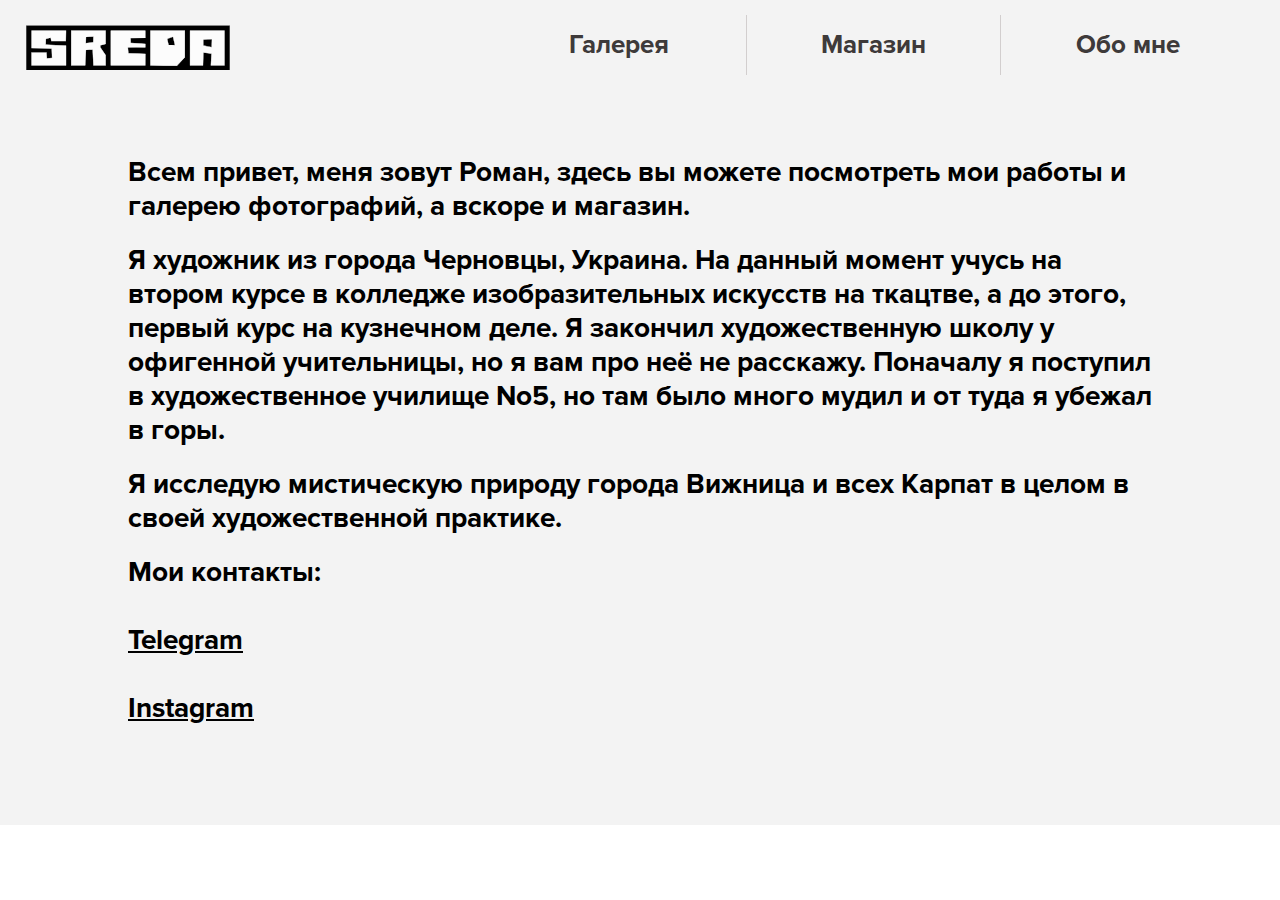
<file: about.html>
<!DOCTYPE html>
<html lang="en">

<head>
	<meta charset="UTF-8">
	<meta name="viewport" content="width=device-width, user-scalable=no, initial-scale=1.0, maximum-scale=1.0, minimum-scale=1.0">
	<title>SREDA art.</title>
	<link rel="shortcut icon" href="img/mLogo.svg" type="image/svg">
	<link rel="stylesheet" href="style.css">
	<link rel="stylesheet" href="JS-gallery/jquery.fancybox.min.css">
</head>

<body id="body">
	<div class="allCont">
		<header>
			<div class="h-mainBlock">
				<div class="h-logoBlock">
					<a href="index.html" class="h-LogoA"><img src="img/Logo.svg" alt="Logo" class="h-logo"></a>
				</div>
				<div class="h-menuBlock">
					<ul class="h-menu">
						<li class="menuLi"><a href="index.html" class="h-menuLiA">Галерея</a></li>
						<li class="menuLi"><a href="shop.html" class="h-menuLiA">Магазин</a></li>
						<li class="menuLi"><a href="about.html" class="h-menuLiA">Обо мне</a></li>
					</ul>
				</div>
			</div>
			<div class="h-mainBlockP">
				<div class="h-logoBlock">
					<a href="index.html" class="h-LogoA"><img src="img/Logo.svg" alt="Logo" class="h-logo"></a>
				</div>
				<div class="menuButton noReady">
					<div class="menuButtonClick">
						<div class="menuButtonLine1"></div>
						<div class="menuButtonLine2"></div>
						<div class="menuButtonLine3"></div>
					</div>
				</div>
				<div class="menuFilter"></div>
				<div class="phoneMenu">
					<p class="pMenuLogo">SRD art.</p>
					<ul class="pMenuUl">
						<li class="pMenuLi"><a href="index.html" class="pMenuA">Галерея</a></li>
						<li class="pMenuLi"><a href="shop.html" class="pMenuA">Магазин</a></li>
						<li class="pMenuLi"><a href="about.html" class="pMenuA">Обо мне</a></li>
					</ul>
				</div>
			</div>
		</header>
		<main>
			<div class="m-About">
				<p class="m-AboutP">
					Всем привет, меня зовут Pоман,
					здесь вы можете посмотреть мои работы и галерею фотографий, а вскоре и магазин.
				</p>
				<p class="m-AboutP">
					Я художник из города Черновцы, Украина. На данный момент учусь на втором курсе в колледже изобразительных искусств на ткацтве, а до этого, первый курс на кузнечном деле. Я закончил художественную школу у офигенной учительницы, но я вам про неë не расскажу. Поначалу я поступил в художественное училище No5, но там было много мудил и от туда я убежал в горы.
				</p>
				<p class="m-AboutP">
					Я исследую мистическую природу города Вижница и всех Карпат в целом в своей художественной практике.
				</p>
				<p class="m-AboutP">
					Мои контакты:
					<br>
					<br>
					<a class="m-AboutA" href="https://t.me/SRD111">Telegram</a>
					<br>
					<br>
					<a class="m-AboutA" href="https://instagram.com/s.r.d_artttttttt?igshid=h57hfy06355q
			">Instagram
					</a></p>
			</div>
		</main>

		<div id="preloader" class="preloader">
			<img src="img/Logo.svg" alt="LogoPreloader" class="logoPreload">
		</div>
	</div>
</body>
<script src="JS-gallery/jquery-3.5.1.min.js"></script>
<script src="JS-gallery/jquery.fancybox.min.js"></script>
<script src="menu.js"></script>
<script src="preloader.js"></script>

</html>
</file>
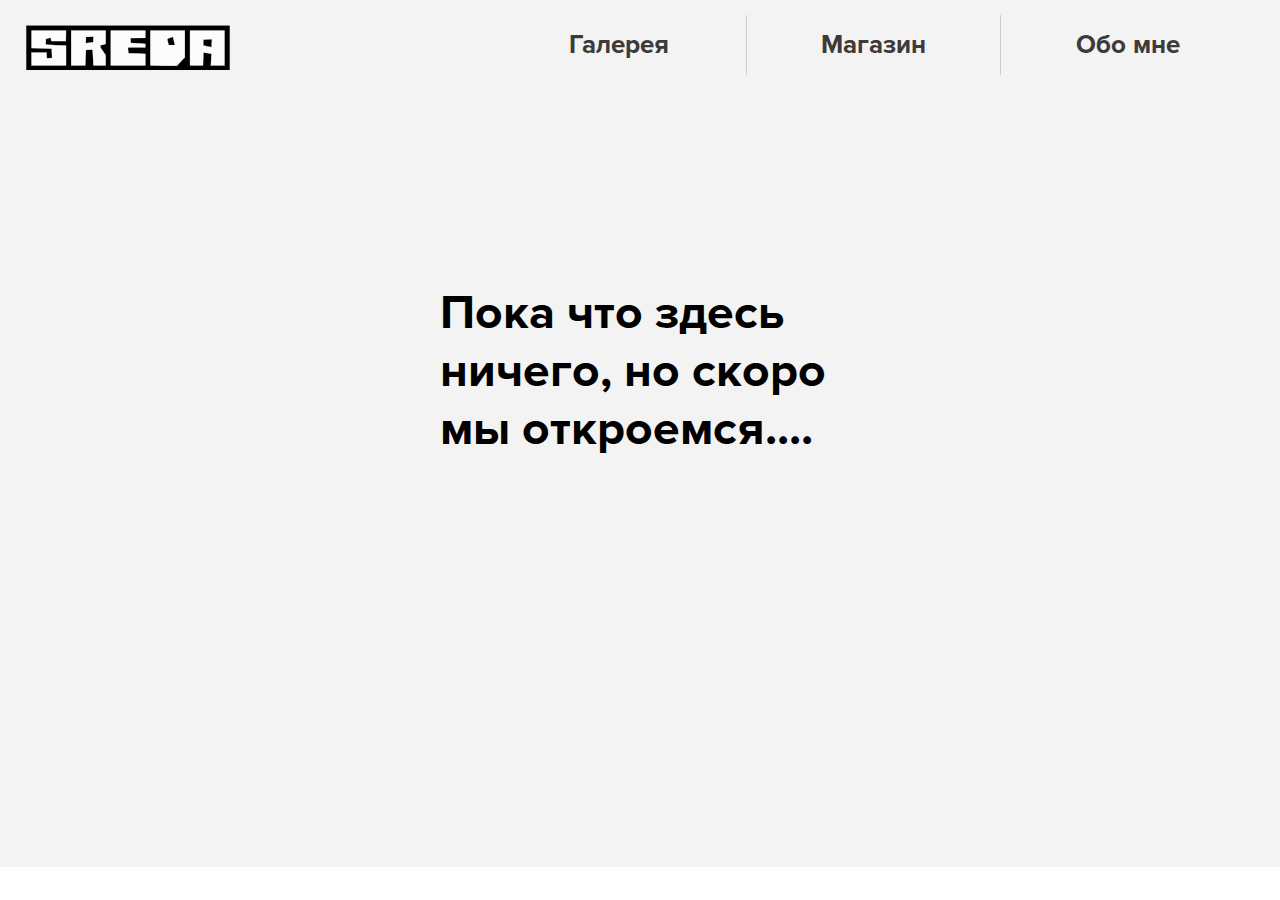
<file: shop.html>
<!DOCTYPE html>
<html lang="en">

<head>
	<meta charset="UTF-8">
	<meta name="viewport" content="width=device-width, user-scalable=no, initial-scale=1.0, maximum-scale=1.0, minimum-scale=1.0">
	<title>SREDA art.</title>
	<link rel="shortcut icon" href="img/mLogo.svg" type="image/svg">
	<link rel="stylesheet" href="style.css">
	<link rel="stylesheet" href="JS-gallery/jquery.fancybox.min.css">
</head>

<body id="body">
	<div class="allCont">
		<header>
			<div class="h-mainBlock">
				<div class="h-logoBlock">
					<a href="index.html" class="h-LogoA"><img src="img/Logo.svg" alt="Logo" class="h-logo"></a>
				</div>
				<div class="h-menuBlock">
					<ul class="h-menu">
						<li class="menuLi"><a href="index.html" class="h-menuLiA">Галерея</a></li>
						<li class="menuLi"><a href="shop.html" class="h-menuLiA">Магазин</a></li>
						<li class="menuLi"><a href="about.html" class="h-menuLiA">Обо мне</a></li>
					</ul>
				</div>
			</div>
			<div class="h-mainBlockP">
				<div class="h-logoBlock">
					<a href="index.html" class="h-LogoA"><img src="img/Logo.svg" alt="Logo" class="h-logo"></a>
				</div>
				<div class="menuButton noReady">
					<div class="menuButtonClick">
						<div class="menuButtonLine1"></div>
						<div class="menuButtonLine2"></div>
						<div class="menuButtonLine3"></div>
					</div>
				</div>
				<div class="menuFilter"></div>
				<div class="phoneMenu">
					<p class="pMenuLogo">SRD art.</p>
					<ul class="pMenuUl">
						<li class="pMenuLi"><a href="index.html" class="pMenuA">Галерея</a></li>
						<li class="pMenuLi"><a href="shop.html" class="pMenuA">Магазин</a></li>
						<li class="pMenuLi"><a href="about.html" class="pMenuA">Обо мне</a></li>
					</ul>
				</div>
			</div>
		</header>
		<main>
			<div class="m-Shop">
				<p class="m-ShopP">Пока что здесь ничего, но скоро мы откроемся....</p>
			</div>
		</main>

		<div id="preloader" class="preloader">
			<img src="img/Logo.svg" alt="LogoPreloader" class="logoPreload">
		</div>
	</div>
</body>


<script src="JS-gallery/jquery-3.5.1.min.js"></script>
<script src="JS-gallery/jquery.fancybox.min.js"></script>
<script src="menu.js"></script>
<script src="preloader.js"></script>

</html>
</file>
<file: style.css>
* {
	margin: 0;
	padding: 0;
}

@font-face {
	font-family: Proxima;
	src: url("font/ProximaNovaBold.otf");
}

body {
	overflow: hidden;
}

.allCont {
	background-color: #f3f3f3 !important;
}

/*
HEADER
*/

.h-mainBlock {
	margin: auto;
	height: 60px;
	display: flex;
	justify-content: space-between;
	padding-top: 15px;
	width: 96%;
}

.h-mainBlockP {
	display: none;
	margin: auto;
	height: 60px;
	justify-content: space-between;
	padding-top: 15px;
	width: 96%;
}

.h-menuBlock {
	width: 62%;
}

.h-logo {
	height: 45px;
	margin-top: 10px;
}

.h-menu {
	display: flex;
	list-style: none;
	width: 100%;
	justify-content: space-around;
	height: 100%
}

.menuLi {
	width: 33.3%;
	border-left: 1px #d2cece solid;
	transition: 0.4s;
}

.menuLi:hover {
	background-color: #d2cece;
	transition: 0.4s;
}

.menuLi:nth-child(1) {
	border-left: none;
}

.h-menuLiA {
	text-decoration: none;
	font-size: 26px;
	color: #3e3a3a;
	display: block;
	text-align: center;
	font-family: Proxima;
	transition: 0.4s;
	padding-top: 14px;
	height: 100%;
}

.h-menuLiA:hover {
	color: black;
	transition: 0.4s;
}


/*


Phone MENU


*/



.menuButton {
	max-width: 90px;
	cursor: pointer;
	box-sizing: border-box;
	padding-top: 20px;
}

.menuButtonClick {
	position: relative;
	height: 34px;
	width: 34px;
	z-index: 3;
}

.menuButtonLine1,
.menuButtonLine2,
.menuButtonLine3 {
	width: 33px;
	height: 4px;
	background-color: black;
	position: absolute;
	z-index: 3;
}

.menuButtonLine1 {
	top: 0px;
	transform: rotate(0deg);
	-webkit-transition: all 600ms;
	-moz-transition: all 600ms;
	-o-transition: all 600ms;
	transition: all 600ms;

}

.menuButtonLine1Act {
	-webkit-transition: all 600ms;
	-moz-transition: all 600ms;
	-o-transition: all 600ms;
	transition: all 600ms;
	top: 10px;
	transform: rotate(45deg);
	background-color: #f3f3f3;
}

.menuButtonLine2 {
	top: 10px;
	-webkit-transition: all 600ms;
	-moz-transition: all 600ms;
	-o-transition: all 600ms;
	transition: all 600ms;
}

.menuButtonLine2Act {
	transition: 0.5s;
	opacity: 0;
}

.menuButtonLine3 {
	top: 20px;
	transform: rotate(0deg);
	-webkit-transition: all 600ms;
	-moz-transition: all 600ms;
	-o-transition: all 600ms;
	transition: all 600ms;
}

.menuButtonLine3Act {
	-webkit-transition: all 600ms;
	-moz-transition: all 600ms;
	-o-transition: all 600ms;
	transition: all 600ms;
	top: 10px;
	transform: rotate(-45deg);
	background-color: #f3f3f3;
}

.phoneMenu {
	width: 300px;
	height: 100%;
	border-left: 2px solid #080808;
	background-color: #101010;
	position: fixed;
	z-index: 2;
	right: -302px;
	top: 0;
	-webkit-transition: all 400ms;
	-moz-transition: all 400ms;
	-o-transition: all 400ms;
	transition: all 400ms;
}

.phoneMenuAct {
	right: 0px;
	-webkit-transition: all 600ms;
	-moz-transition: all 600ms;
	-o-transition: all 600ms;
	transition: all 600ms;
}

.menuFilter {
	z-index: 1;
	position: fixed;
	top: 0;
	left: 0;
	bottom: 0;
	right: 0;
	background-color: black;
	opacity: 0.6;
	display: none;
}

.menuFilterAct {
	display: block;
}

.pMenuLogo {
	color: #f3f3f3;
	position: relative;
	top: 22px;
	left: 60px;
	font-size: 40px;
	font-family: Proxima;
}

.pMenuUl {
	list-style: none;
	margin-top: 50px;
	margin-left: 61px;
}

.pMenuLi {
	font-size: 33px;
	padding-top: 20px;
	Font-family: Proxima;
}

.pMenuA {
	text-decoration: none;
	color: #f3f3f3;
	transition: 0.3s
}

.pMenuA:hover {
	color: white;
	transition: 0.3s;
}





/*
MAIN
*/



.m-Gallery {
	display: flex;
	justify-content: space-evenly;
}

.m-GalleryBox {
	width: 47%;
	padding-top: 15px;
}

.m-ArtBox {
	margin: 20px auto 0;
	position: relative;
}

.m-Art {
	display: block;
	width: 100%;
	border: 2px solid #d2cece;
	transition: 0.4s;
	box-sizing: border-box;
}

.m-Art:hover {
	transition: 0.4s;
	scale: 1.02;
}

.ArtText1 {
	font-family: Proxima;
	color: black;
	text-align: center;
	font-size: 56px;
	position: relative;
	top: 30%;
	cursor: pointer;
}

.ArtText2 {
	font-family: Proxima;
	color: #f3f3f3;
	text-align: center;
	font-size: 48px;
	position: relative;
	top: 40%;
	cursor: pointer;
}

.ArtButton:hover {
	background-color: black;
	color: white;
	transition: 0.4s
}


/*


Gallery CONTENT

*/

.hide-box {
	display: none;
}

.gallery-Img {
	float: left;
	max-width: 50%;
}

.gallery-Text {
	float: right;
	padding-left: 30px;
	max-width: 500px;
	text-align: right;
}

.gallery-Text1 {
	font-size: 35px;
	font-family: Proxima;
	color: black;
}

.gallery-Text2 {
	font-size: 22px;
	font-family: Proxima;
	color: #595756f2;
	margin-top: 25px;
}




/*


FOOTER


*/

footer {
	margin-top: 40px;
	background-color: #101010;
	border-top: 2px solid #080808;
}

.fContent {
	height: 100%;
	width: 96%;
	margin: auto;
	display: flex;
	justify-content: space-between;
	padding-bottom: 14px;
}

.fLogo {
	height: 45px;
	margin-top: 17px;
}

.fAuthor1,
.fAuthor2 {
	font-size: 16px;
	font-family: Proxima;
	margin-top: 14px;
	color: #f3f3f3;
	transition: 0, 3s;
	text-decoration: none;
	display: block;
}

.fAuthor1:hover {
	transition: 0.3s;
	color: white;
}

.fAuthor2:hover {
	transition: 0.3s;
	color: white;
}


/*



SHOP



*/

.m-Shop {
	padding-top: 200px;
	padding-bottom: 400px;
}

.m-ShopP {
	padding: 9px;
	margin: auto;
	font-size: 48px;
	max-width: 400px;
	font-family: Proxima;
}





/*


ABOUT


*/


.m-About {
	max-width: 80%;
	margin: auto;
	padding-top: 80px;
	padding-bottom: 80px;

}

.m-AboutP {
	margin-bottom: 20px;
	font-family: Proxima;
	font-size: 28px;
}

.m-AboutA {
	color: black;

}

/*


PRELOADER


*/

.preloader {
	position: fixed;
	top: 0;
	bottom: 0;
	left: 0;
	right: 0;
	background: #f3f3f3;
	display: flex;
	justify-content: center;
	align-items: center;
	z-index: 5;
}

.logoPreload {
	height: 50px;
	animation: load 2s infinite;
	scale: 1;

}

@keyframes load {

	0%,
	100% {
		scale: 1;
	}

	50% {
		scale: 1.4;
	}
}



@media all and (max-width: 1100px) {
	.gallery-Img {
		float: none;
		max-width: 100%;
	}

	.gallery-Text {
		float: none;
		padding-left: 0;
		padding-top: 25px;
		text-align: left;
	}

	.ArtText1 {
		top: 20%;
	}

	.ArtText2 {
		top: 25%;
	}

	.ArtButton {
		width: 180px;
		top: 20%;
	}

	.m-Gallery {
		display: block;
	}

	.m-GalleryBox {
		width: 95%;
		margin: auto;
	}

	.h-mainBlock {
		display: none;
	}

	.h-mainBlockP {
		display: flex;
	}

	.fLogo {
		height: 35px;
		margin-top: 24px;
	}

	.m-Shop {
		padding-bottom: 200px;
	}

	.logoPreload {
		height: 35px;
	}
}
</file>
